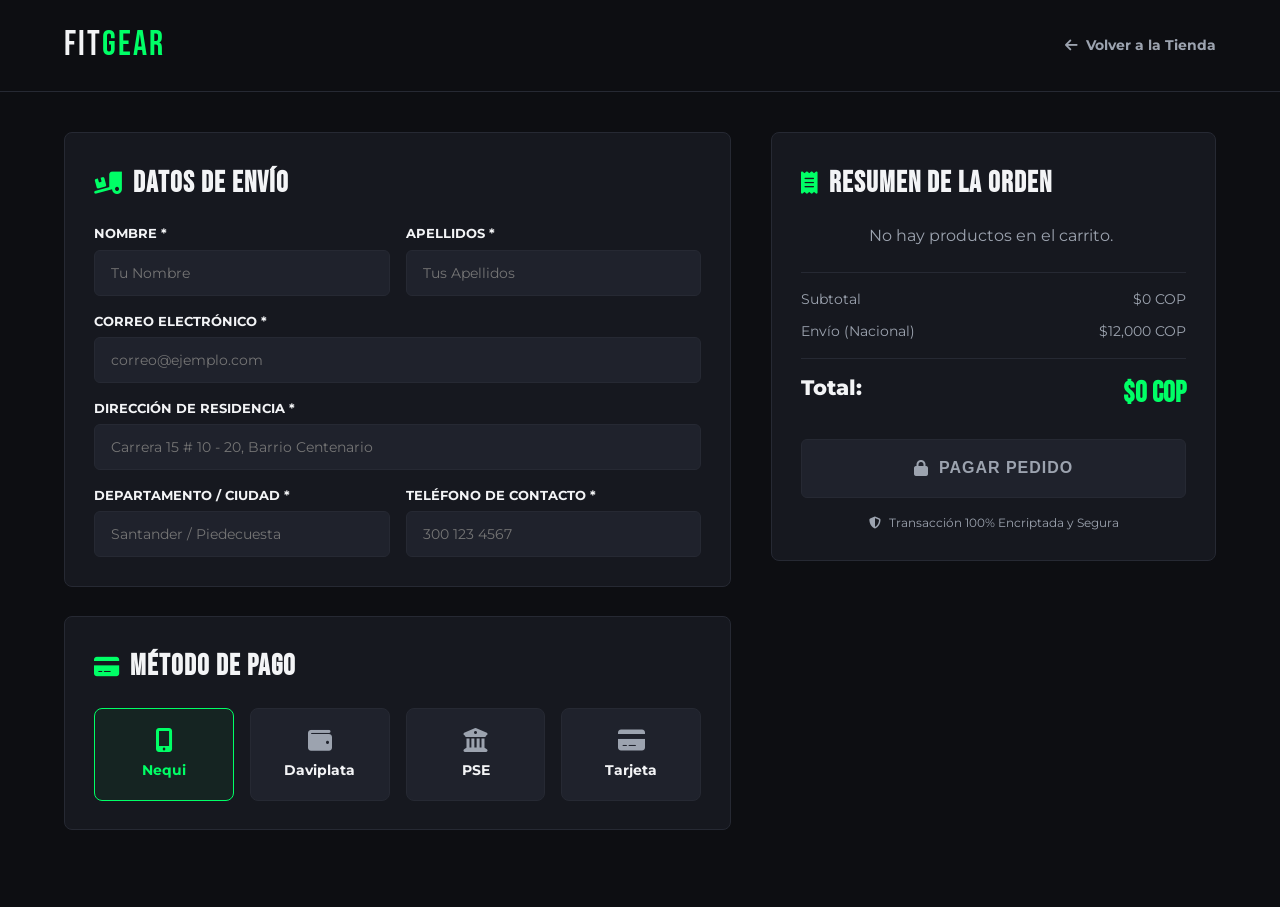
<file: pago.html>
<!DOCTYPE html>
<html lang="es">
  <head>
    <meta charset="UTF-8" />
    <meta name="viewport" content="width=device-width, initial-scale=1.0" />
    <title>FitGear | Finalizar Compra</title>
    <link rel="preconnect" href="https://fonts.googleapis.com" />
    <link rel="preconnect" href="https://fonts.gstatic.com" crossorigin />
    <link href="https://fonts.googleapis.com/css2?family=Bebas+Neue&family=Montserrat:wght@400;600;700;800&display=swap" rel="stylesheet" />
    <link rel="stylesheet" href="https://cdnjs.cloudflare.com/ajax/libs/font-awesome/6.5.1/css/all.min.css" />
    <link rel="stylesheet" href="pago.css" />
  </head>
  <body>
    <header class="encabezado-pago">
      <a href="index.html" class="logo-marca">FIT<span>GEAR</span></a>
      <a href="index.html" class="volver-tienda">
        <i class="fa-solid fa-arrow-left"></i> Volver a la Tienda
      </a>
    </header>

    <main class="contenedor-pago">
      <div class="principal-pago">
        <div class="caja-pago">
          <h2 class="titulo-seccion">
            <i class="fa-solid fa-truck-ramp-box"></i> Datos de Envío
          </h2>
          <form id="formularioEnvio" class="cuadricula-formulario">
            <div class="grupo-formulario">
              <label for="campoNombre">Nombre *</label>
              <input
                type="text"
                class="entrada-formulario"
                id="campoNombre"
                required
                placeholder="Tu Nombre"
              />
            </div>
            <div class="grupo-formulario">
              <label for="campoApellido">Apellidos *</label>
              <input
                type="text"
                class="entrada-formulario"
                id="campoApellido"
                required
                placeholder="Tus Apellidos"
              />
            </div>
            <div class="grupo-formulario ancho-completo">
              <label for="campoCorreo">Correo Electrónico *</label>
              <input
                type="email"
                class="entrada-formulario"
                id="campoCorreo"
                required
                placeholder="correo@ejemplo.com"
              />
            </div>
            <div class="grupo-formulario ancho-completo">
              <label for="campoDireccion">Dirección de Residencia *</label>
              <input
                type="text"
                class="entrada-formulario"
                id="campoDireccion"
                required
                placeholder="Carrera 15 # 10 - 20, Barrio Centenario"
              />
            </div>
            <div class="grupo-formulario">
              <label for="campoCiudad">Departamento / Ciudad *</label>
              <input
                type="text"
                class="entrada-formulario"
                id="campoCiudad"
                required
                placeholder="Santander / Piedecuesta"
              />
            </div>
            <div class="grupo-formulario">
              <label for="campoTelefono">Teléfono de Contacto *</label>
              <input
                type="tel"
                class="entrada-formulario"
                id="campoTelefono"
                required
                placeholder="300 123 4567"
              />
            </div>
          </form>
        </div>

        <div class="caja-pago">
          <h2 class="titulo-seccion">
            <i class="fa-solid fa-credit-card"></i> Método de Pago
          </h2>
          <div class="metodos-pago">
            <div class="opcion-pago">
              <input
                type="radio"
                name="metodo_pago"
                id="pago_nequi"
                value="Nequi"
                checked
              />
              <label for="pago_nequi" class="etiqueta-pago">
                <i class="fa-solid fa-mobile-screen-button"></i>
                <span>Nequi</span>
              </label>
            </div>

            <div class="opcion-pago">
              <input
                type="radio"
                name="metodo_pago"
                id="pago_daviplata"
                value="Daviplata"
              />
              <label for="pago_daviplata" class="etiqueta-pago">
                <i class="fa-solid fa-wallet"></i>
                <span>Daviplata</span>
              </label>
            </div>

            <div class="opcion-pago">
              <input
                type="radio"
                name="metodo_pago"
                id="pago_pse"
                value="PSE"
              />
              <label for="pago_pse" class="etiqueta-pago">
                <i class="fa-solid fa-building-columns"></i>
                <span>PSE</span>
              </label>
            </div>

            <div class="opcion-pago">
              <input
                type="radio"
                name="metodo_pago"
                id="pago_tarjeta"
                value="Tarjeta de Crédito/Débito"
              />
              <label for="pago_tarjeta" class="etiqueta-pago">
                <i class="fa-solid fa-credit-card"></i>
                <span>Tarjeta</span>
              </label>
            </div>
          </div>
        </div>
      </div>

      <aside class="resumen-orden">
        <div class="caja-pago">
          <h2 class="titulo-seccion">
            <i class="fa-solid fa-receipt"></i> Resumen de la Orden
          </h2>

          <div class="elementos-resumen" id="contenedorElementosResumen">
          </div>

          <div class="desglose-costos">
            <div class="fila-costo">
              <span>Subtotal</span>
              <span id="valorSubtotal">$0 COP</span>
            </div>
            <div class="fila-costo">
              <span>Envío (Nacional)</span>
              <span id="valorEnvio">$12,000 COP</span>
            </div>
            <div class="fila-costo total">
              <span>Total:</span>
              <span id="valorTotal">$0 COP</span>
            </div>
          </div>

          <button type="button" class="boton-pagar-ahora" id="botonConfirmarPago">
            <i class="fa-solid fa-lock"></i> Pagar Pedido
          </button>

          <div class="insignia-seguridad">
            <i class="fa-solid fa-shield-halved"></i> Transacción 100% Encriptada y Segura
          </div>
        </div>
      </aside>
    </main>

    <div class="capa-modal-exito" id="modalExito">
      <div class="tarjeta-modal-exito">
        <div class="contenedor-icono-exito" id="iconoPagoModal">
          <i class="fa-solid fa-circle-check"></i>
        </div>

        <h2 class="titulo-exito">¡Pedido Confirmado!</h2>
        <p class="subtitulo-exito">
          Gracias <strong id="nombreUsuarioModal">Usuario</strong>, tu pedido ha sido procesado exitosamente mediante
          <strong id="metodoPagoModal">NEQUI</strong>.
        </p>

        <div class="detalles-exito">
          <div class="fila-detalle">
            <span>Total pagado:</span>
            <span class="precio-detalle" id="montoTotalModal">$0 COP</span>
          </div>
          <div class="fila-detalle">
            <span>Envío a:</span>
            <span id="direccionModal">Dirección</span>
          </div>
        </div>

        <p class="nota-exito">
          <i class="fa-solid fa-envelope"></i> Enviaremos la guía de rastreo y los detalles de compra a tu correo electrónico.
        </p>

        <button type="button" class="boton-cerrar-modal" id="botonCerrarModalExito">
          Entendido / Volver a la Tienda
        </button>
      </div>
    </div>

    <script src="pago.js"></script>
  </body>
</html>
</file>
<file: pago.css>
:root {
  --fondo-oscuro: #0d0e12;
  --fondo-tarjeta: #16181f;
  --fondo-entrada: #1f222c;
  --acento-verde: #39a900;
  --acento-neon: #00ff66;
  --texto-principal: #f3f4f6;
  --texto-atenuado: #9ca3af;
  --color-borde: #262933;
  --fuente-titulo: "Bebas Neue", sans-serif;
  --fuente-cuerpo: "Montserrat", sans-serif;
  --transicion: all 0.3s cubic-bezier(0.4, 0, 0.2, 1);
}

* {
  margin: 0;
  padding: 0;
  box-sizing: border-box;
}

body {
  background-color: var(--fondo-oscuro);
  color: var(--texto-principal);
  font-family: var(--fuente-cuerpo);
  line-height: 1.5;
  padding-bottom: 3rem;
}

a {
  color: inherit;
  text-decoration: none;
}

.encabezado-pago {
  background-color: rgba(13, 14, 18, 0.95);
  border-bottom: 1px solid var(--color-borde);
  padding: 1.2rem 5%;
  display: flex;
  justify-content: space-between;
  align-items: center;
}

.logo-marca {
  font-family: var(--fuente-titulo);
  font-size: 2.2rem;
  letter-spacing: 2px;
}

.logo-marca span {
  color: var(--acento-neon);
}

.volver-tienda {
  font-size: 0.9rem;
  font-weight: 700;
  color: var(--texto-atenuado);
  display: flex;
  align-items: center;
  gap: 8px;
  transition: var(--transicion);
}

.volver-tienda:hover {
  color: var(--acento-neon);
}

.contenedor-pago {
  max-width: 1200px;
  margin: 2.5rem auto 0;
  padding: 0 1.5rem;
  display: grid;
  grid-template-columns: 1.2fr 0.8fr;
  gap: 2.5rem;
}

.titulo-seccion {
  font-family: var(--fuente-titulo);
  font-size: 1.8rem;
  letter-spacing: 1px;
  margin-bottom: 1.2rem;
  display: flex;
  align-items: center;
  gap: 10px;
}

.titulo-seccion i {
  color: var(--acento-neon);
  font-size: 1.4rem;
}

.caja-pago {
  background: var(--fondo-tarjeta);
  border: 1px solid var(--color-borde);
  border-radius: 8px;
  padding: 1.8rem;
  margin-bottom: 1.8rem;
}

.cuadricula-formulario {
  display: grid;
  grid-template-columns: 1fr 1fr;
  gap: 1rem;
}

.grupo-formulario {
  display: flex;
  flex-direction: column;
  gap: 0.4rem;
}

.grupo-formulario.ancho-completo {
  grid-column: span 2;
}

.grupo-formulario label {
  font-size: 0.8rem;
  font-weight: 700;
  text-transform: uppercase;
  color: var(--texto-principal);
}

.entrada-formulario,
.seleccion-formulario {
  background: var(--fondo-entrada);
  border: 1px solid var(--color-borde);
  padding: 0.8rem 1rem;
  color: var(--texto-principal);
  border-radius: 6px;
  font-family: var(--fuente-cuerpo);
  font-size: 0.9rem;
  transition: var(--transicion);
}

.entrada-formulario:focus,
.seleccion-formulario:focus {
  border-color: var(--acento-verde);
  outline: none;
  box-shadow: 0 0 8px rgba(57, 169, 0, 0.2);
}

.metodos-pago {
  display: grid;
  grid-template-columns: repeat(auto-fit, minmax(130px, 1fr));
  gap: 1rem;
  margin-top: 1rem;
}

.opcion-pago {
  position: relative;
}

.opcion-pago input[type="radio"] {
  position: absolute;
  opacity: 0;
  width: 0;
  height: 0;
}

.etiqueta-pago {
  display: flex;
  flex-direction: column;
  align-items: center;
  justify-content: center;
  gap: 8px;
  background: var(--fondo-entrada);
  border: 1px solid var(--color-borde);
  padding: 1.2rem 0.8rem;
  border-radius: 8px;
  cursor: pointer;
  font-size: 0.85rem;
  font-weight: 700;
  transition: var(--transicion);
  text-align: center;
}

.etiqueta-pago i {
  font-size: 1.5rem;
  color: var(--texto-atenuado);
  transition: var(--transicion);
}

.opcion-pago input[type="radio"]:checked + .etiqueta-pago {
  border-color: var(--acento-neon);
  background: rgba(0, 255, 102, 0.05);
  color: var(--acento-neon);
}

.opcion-pago input[type="radio"]:checked + .etiqueta-pago i {
  color: var(--acento-neon);
}

.resumen-orden {
  position: sticky;
  top: 2rem;
}

.elementos-resumen {
  display: flex;
  flex-direction: column;
  gap: 1rem;
  max-height: 320px;
  overflow-y: auto;
  padding-right: 5px;
  margin-bottom: 1.5rem;
}

.elemento-resumen {
  display: flex;
  align-items: center;
  gap: 1rem;
  background: var(--fondo-entrada);
  padding: 0.8rem;
  border-radius: 6px;
  border: 1px solid var(--color-borde);
}

.elemento-resumen img {
  width: 50px;
  height: 50px;
  object-fit: cover;
  border-radius: 4px;
}

.informacion-elemento-resumen {
  flex-grow: 1;
}

.titulo-elemento-resumen {
  font-size: 0.85rem;
  font-weight: 700;
}

.meta-elemento-resumen {
  font-size: 0.75rem;
  color: var(--texto-atenuado);
}

.precio-elemento-resumen {
  font-size: 0.9rem;
  font-weight: 800;
  color: var(--acento-neon);
}

.desglose-costos {
  border-top: 1px solid var(--color-borde);
  padding-top: 1rem;
  display: flex;
  flex-direction: column;
  gap: 0.6rem;
  font-size: 0.9rem;
}

.fila-costo {
  display: flex;
  justify-content: space-between;
  color: var(--texto-atenuado);
}

.fila-costo.total {
  border-top: 1px solid var(--color-borde);
  padding-top: 0.8rem;
  margin-top: 0.4rem;
  font-size: 1.3rem;
  font-weight: 800;
  color: var(--texto-principal);
}

.fila-costo.total span:last-child {
  color: var(--acento-neon);
  font-family: var(--fuente-titulo);
  font-size: 1.8rem;
}

.boton-pagar-ahora {
  width: 100%;
  background: var(--acento-verde);
  color: #ffffff;
  padding: 1.2rem;
  font-weight: 800;
  text-transform: uppercase;
  font-size: 1rem;
  border-radius: 6px;
  letter-spacing: 1px;
  transition: var(--transicion);
  border: none;
  cursor: pointer;
  margin-top: 1.5rem;
  display: flex;
  align-items: center;
  justify-content: center;
  gap: 10px;
}

.boton-pagar-ahora:hover:not(:disabled) {
  background: var(--acento-neon);
  color: #000000;
  box-shadow: 0 0 20px rgba(0, 255, 102, 0.4);
}

.boton-pagar-ahora:disabled {
  background: var(--fondo-entrada);
  color: var(--texto-atenuado);
  cursor: not-allowed;
  border: 1px solid var(--color-borde);
}

.insignia-seguridad {
  display: flex;
  align-items: center;
  justify-content: center;
  gap: 8px;
  font-size: 0.75rem;
  color: var(--texto-atenuado);
  margin-top: 1rem;
}

@media (max-width: 900px) {
  .contenedor-pago {
    grid-template-columns: 1fr;
  }
  .resumen-orden {
    position: static;
  }
}

@media (max-width: 500px) {
  .cuadricula-formulario {
    grid-template-columns: 1fr;
  }
  .grupo-formulario.ancho-completo {
    grid-column: span 1;
  }
}

.capa-modal-exito {
  position: fixed;
  top: 0;
  left: 0;
  width: 100%;
  height: 100%;
  background: rgba(0, 0, 0, 0.85);
  backdrop-filter: blur(8px);
  z-index: 2000;
  display: flex;
  align-items: center;
  justify-content: center;
  opacity: 0;
  visibility: hidden;
  transition: all 0.3s cubic-bezier(0.4, 0, 0.2, 1);
}

.capa-modal-exito.activo {
  opacity: 1;
  visibility: visible;
}

.tarjeta-modal-exito {
  background: var(--fondo-tarjeta);
  border: 1px solid var(--color-borde);
  border-radius: 12px;
  width: 90%;
  max-width: 480px;
  padding: 2.5rem 2rem;
  text-align: center;
  box-shadow: 0 20px 50px rgba(0, 0, 0, 0.8);
  transform: translateY(20px);
  transition: all 0.3s ease;
  position: relative;
}

.capa-modal-exito.activo .tarjeta-modal-exito {
  transform: translateY(0);
}

.contenedor-icono-exito {
  width: 70px;
  height: 70px;
  margin: 0 auto 1.2rem;
  border-radius: 50%;
  background: rgba(0, 255, 102, 0.1);
  border: 2px solid var(--acento-neon);
  color: var(--acento-neon);
  display: flex;
  align-items: center;
  justify-content: center;
  font-size: 2.2rem;
}

.titulo-exito {
  font-family: var(--fuente-titulo);
  font-size: 2.2rem;
  letter-spacing: 1px;
  margin-bottom: 0.5rem;
}

.subtitulo-exito {
  font-size: 0.9rem;
  color: var(--texto-atenuado);
  line-height: 1.5;
  margin-bottom: 1.5rem;
}

.subtitulo-exito strong {
  color: var(--texto-principal);
}

.detalles-exito {
  background: var(--fondo-oscuro);
  border: 1px solid var(--color-borde);
  border-radius: 8px;
  padding: 1rem;
  margin-bottom: 1.2rem;
  text-align: left;
}

.fila-detalle {
  display: flex;
  justify-content: space-between;
  font-size: 0.85rem;
  margin-bottom: 0.5rem;
  color: var(--texto-atenuado);
}

.fila-detalle:last-child {
  margin-bottom: 0;
}

.precio-detalle {
  color: var(--acento-neon);
  font-weight: 800;
  font-family: var(--fuente-titulo);
  font-size: 1.1rem;
}

.nota-exito {
  font-size: 0.78rem;
  color: var(--acento-neon);
  margin-bottom: 1.8rem;
  display: flex;
  align-items: center;
  justify-content: center;
  gap: 6px;
}

.boton-cerrar-modal {
  width: 100%;
  background: var(--acento-verde);
  color: #ffffff;
  padding: 0.9rem;
  font-weight: 800;
  text-transform: uppercase;
  border-radius: 6px;
  font-size: 0.85rem;
  letter-spacing: 1px;
  transition: var(--transicion);
  border: none;
  cursor: pointer;
}

.boton-cerrar-modal:hover {
  background: var(--acento-neon);
  color: #000000;
  box-shadow: 0 0 15px rgba(0, 255, 102, 0.4);
}
</file>
